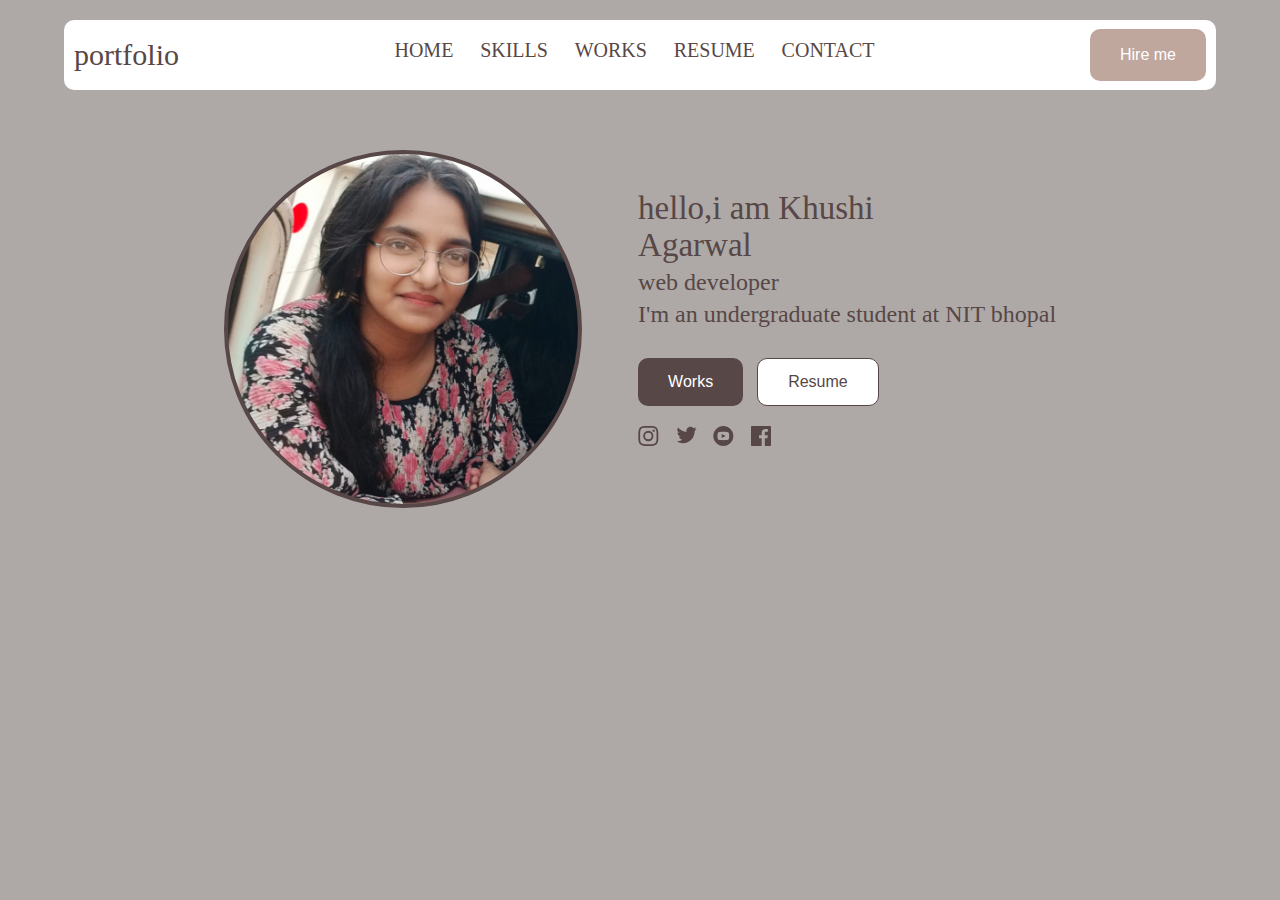
<file: index.html>
<!DOCTYPE html>
<html lang="en">
<head>
    <meta charset="UTF-8">
    <meta name="viewport" content="width=device-width, initial-scale=1.0">
    <title>portfolio</title>
    <link rel="stylesheet" href="style.css">
    </head>
<body>
    <div class="outer">
        <div class="navbar">
            <h1>portfolio</h3>
            <div class="options">
                <a href="">HOME</a>
                <a href="">SKILLS</a>
                <a href="">WORKS</a>
                <a href="">RESUME</a>
                <a href="">CONTACT</a>
            </div>
            <button class="colored-button">Hire me</button>
        </div>
        <div class="intro">
            <div id="profile" class="intro_box">
                <div class="photo"></div>
            </div>
            <div id="intro_text" class="intro_box">
                <h1>hello,i am Khushi <br>Agarwal</h1>
                <h2>web developer</h2>
                <h2 class="clg">I'm an undergraduate student at NIT bhopal</h2>
                <div class="buttons">
                    <a href="works.html"><button class="b1">Works</button></a>
                    <a href=""><button class="b2">Resume</button></a>
                </div>
                <div class="apps">
                    <svg xmlns="http://www.w3.org/2000/svg" width="100" height="100"><path fill="#574746" d="M10.333 1.802c2.67 0 2.987.01 4.042.059 2.71.123 3.976 1.409 4.1 4.099.048 1.054.057 1.37.057 4.04 0 2.672-.01 2.988-.058 4.042-.124 2.687-1.386 3.975-4.099 4.099-1.055.048-1.37.058-4.042.058-2.67 0-2.986-.01-4.04-.058-2.717-.124-3.976-1.416-4.1-4.1-.048-1.054-.058-1.37-.058-4.041 0-2.67.01-2.986.058-4.04.124-2.69 1.387-3.977 4.1-4.1 1.054-.048 1.37-.058 4.04-.058zm0-1.802C7.618 0 7.278.012 6.211.06 2.579.227.56 2.242.394 5.877.345 6.944.334 7.284.334 10s.011 3.057.06 4.123c.166 3.632 2.181 5.65 5.816 5.817 1.068.048 1.408.06 4.123.06 2.716 0 3.057-.012 4.124-.06 3.628-.167 5.651-2.182 5.816-5.817.049-1.066.06-1.407.06-4.123s-.011-3.056-.06-4.122C20.11 2.249 18.093.228 14.458.06 13.39.01 13.049 0 10.333 0zm0 4.865a5.135 5.135 0 100 10.27 5.135 5.135 0 000-10.27zm0 8.468a3.333 3.333 0 110-6.666 3.333 3.333 0 010 6.666zm5.339-9.87a1.2 1.2 0 10-.001 2.4 1.2 1.2 0 000-2.4z"/></svg>
                    <svg xmlns="http://www.w3.org/2000/svg" width="100" height="100"><path fill="#574746" d="M20.667 2.797a8.192 8.192 0 01-2.357.646 4.11 4.11 0 001.804-2.27 8.22 8.22 0 01-2.606.996A4.096 4.096 0 0014.513.873c-2.649 0-4.595 2.472-3.997 5.038a11.648 11.648 0 01-8.457-4.287 4.109 4.109 0 001.27 5.478A4.086 4.086 0 011.47 6.59c-.045 1.901 1.317 3.68 3.29 4.075a4.113 4.113 0 01-1.853.07 4.106 4.106 0 003.834 2.85 8.25 8.25 0 01-6.075 1.7 11.616 11.616 0 006.29 1.843c7.618 0 11.922-6.434 11.662-12.205a8.354 8.354 0 002.048-2.124z"/></svg>
                    <svg xmlns="http://www.w3.org/2000/svg" width="100" height="100"><path fill="#574746" d="M10.333 0c-5.522 0-10 4.478-10 10 0 5.523 4.478 10 10 10 5.523 0 10-4.477 10-10 0-5.522-4.477-10-10-10zm3.701 14.077c-1.752.12-5.653.12-7.402 0C4.735 13.947 4.514 13.018 4.5 10c.014-3.024.237-3.947 2.132-4.077 1.749-.12 5.651-.12 7.402 0 1.898.13 2.118 1.059 2.133 4.077-.015 3.024-.238 3.947-2.133 4.077zM8.667 8.048l4.097 1.949-4.097 1.955V8.048z"/></svg>
                    <svg xmlns="http://www.w3.org/2000/svg" width="100" height="100"><path fill="#574746" d="M18.896 0H1.104C.494 0 0 .494 0 1.104v17.793C0 19.506.494 20 1.104 20h9.58v-7.745H8.076V9.237h2.606V7.01c0-2.583 1.578-3.99 3.883-3.99 1.104 0 2.052.082 2.329.119v2.7h-1.598c-1.254 0-1.496.597-1.496 1.47v1.928h2.989l-.39 3.018h-2.6V20h5.098c.608 0 1.102-.494 1.102-1.104V1.104C20 .494 19.506 0 18.896 0z"/></svg>
                </div>              
            </div>
        </div>
    </div>
</body>
</html>
</file>
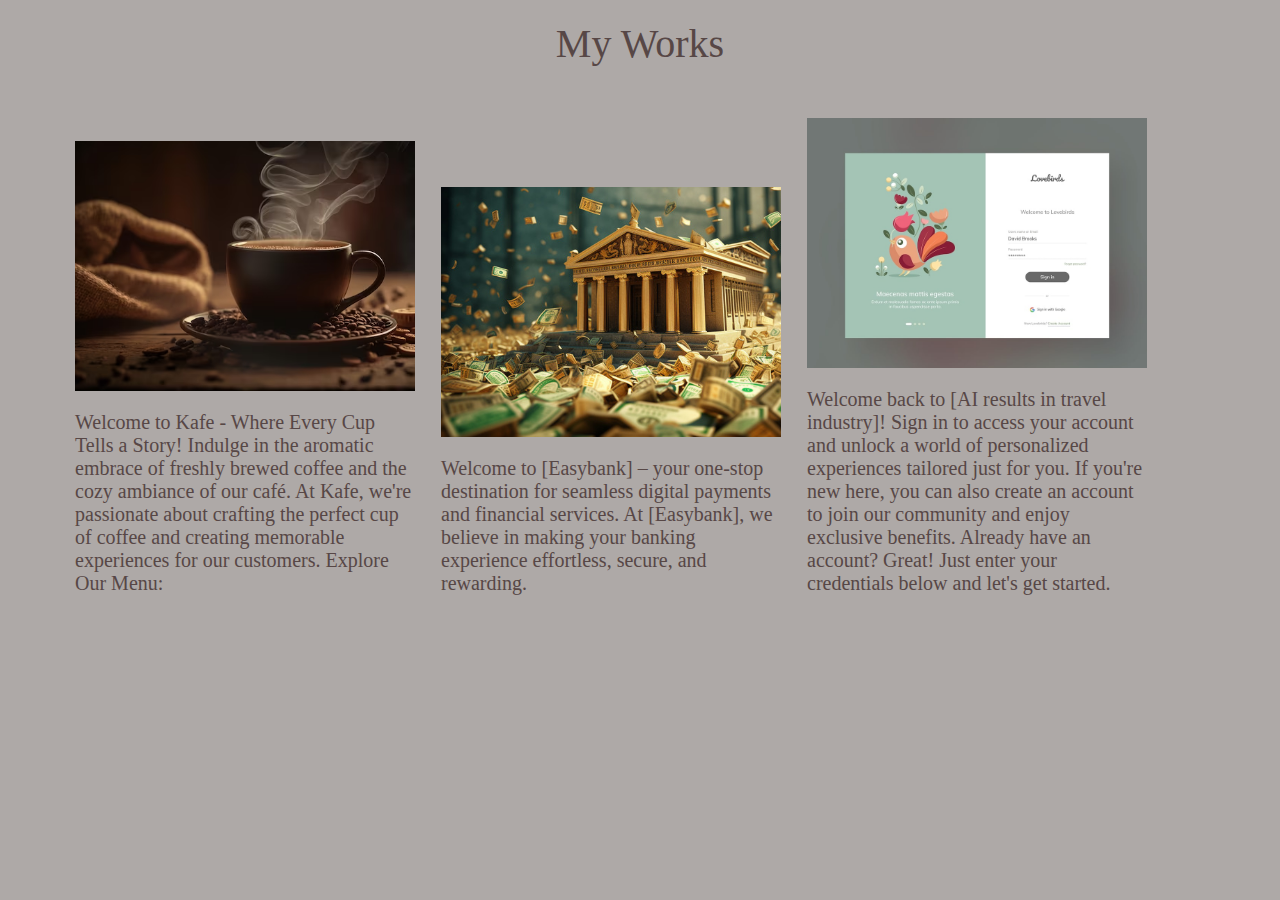
<file: works.html>
<!DOCTYPE html>
<html lang="en">
<head>
    <meta charset="UTF-8">
    <meta name="viewport" content="width=device-width, initial-scale=1.0">
    <title>works</title>
    <link rel="stylesheet" href="works.css">
</head>
<body>
    <div class="outer">
        <h1>My Works</h1>
        <div class="works">
            <div class="box_works">
                <div class="img_photo" style="background-image: url(kafe_photo.avif);"></div>
                <div class="work_text">
                    <a href=" https://student-khushiagarwal.github.io/kafe-clone/">
                        Welcome to Kafe - Where Every Cup Tells a Story! Indulge in the aromatic embrace of freshly brewed coffee and the cozy ambiance of our café. At Kafe, we're passionate about crafting the perfect cup of coffee and creating memorable experiences for our customers. Explore Our Menu:
                    </a>
                </div>
            </div>
            <div class="box_works">
                <div class="img_photo" style="background-image: url(easybank_photo.jpg);"></div>
                <div class="work_text">
                    <a href="https://student-khushiagarwal.github.io/Easybank-clone/">
                        Welcome to [Easybank] – your one-stop destination for seamless digital payments and financial services. At [Easybank], we believe in making your banking experience effortless, secure, and rewarding.
                    </a>
                </div>
            </div>
            <div class="box_works">
                <div class="img_photo" style="background-image: url(signin_page.jpg);"></div>
                <div class="work_text">
                    <a href=" https://student-khushiagarwal.github.io/signin_page/">
                        Welcome back to [AI results in travel industry]! Sign in to access your account and unlock a world of personalized experiences tailored just for you. If you're new here, you can also create an account to join our community and enjoy exclusive benefits. Already have an account? Great! Just enter your credentials below and let's get started.
                    </a>
                </div>
            </div>
        </div>
    </div>
</body>
</html>
</file>
<file: style.css>
*{
    margin: 0px;
    padding: 0px;
    border: border-box;
}

body{
    background-color: #aea9a7;
    color: #574746;
}

h1,h2,h3{
    font-weight: lighter;
}

.navbar h1{
    font-weight: lighter;
    color: #574746;
    font-size: 30px;
}

.outer {
    width: 90%;
    margin-left: auto;
    margin-right: auto;
}

.options{
    display: flex;
    width: 480px;
    justify-content: space-between;
    font-size: 20px;
}

.options a{
    color: #574746;
    padding-bottom: 10px;
}

.options a:hover{
    border-bottom:2px solid #7e7c84;
    color: #7e7c84;
}

a{
    text-decoration: none;
}

.navbar{
    padding: 10px;
    display: flex;
    margin-top: 20px;
    height: 50px;
    background-color: white;
    border-radius: 10px;
    justify-content: space-between;
    align-items: center;
}
.colored-button {
    display: inline-block;
    height: 52px;
    padding: 10px 30px;
    background-color: #c0a79e;
    color: white;
    border: none;
    border-radius: 10px;
    cursor: pointer;
    text-align: center;
    text-decoration: none;
    font-size: 16px;
    transition: all 300ms ease-in;
}

.colored-button:hover {
    background-color:azure;
    color: #c0a79e;
    border:1px solid #c0a79e;
}

.b1{
    display: inline-block;
    height: 48px;
    padding: 10px 30px;
    background-color: #574746;
    color: white;
    border: none;
    border-radius: 10px;
    margin-right: 10px;
    cursor: pointer;
    text-align: center;
    text-decoration: none;
    font-size: 16px;
    transition: all 300ms ease-in;
}

.b1:hover{
    background-color:white;
    color: #574746;
    border:1px solid #574746;
}

.b2{
    display: inline-block;
    height: 48px;
    padding: 10px 30px;
    background-color:white;
    color:#574746;
    border: 1px solid #574746;
    border-radius: 10px;
    cursor: pointer;
    text-align: center;
    text-decoration: none;
    font-size: 1rem;
    transition: all 300ms ease-in;
}

.b2:hover{
    background-color:#574746;
    color:white;
}

.intro{
    margin-top: 60px;
    width: 82%;
    margin-left: auto;
    margin-right: auto;
    display: flex;
    justify-content: space-evenly;
}

#profile{
    display: inline-block;
    text-align: center;
}

#intro_text{
    display: inline-block;
}

.photo{
    background-image: url(profile_photo.jpeg);
    background-repeat: no-repeat;
    background-size: cover;
    border-radius: 50%;
    border:4px solid #574746;
    width: 350px;
    height: 350px;
}

#intro_text h1{
    margin-top: 40px;
    font-size: 33px;
    margin-bottom: 5px;
}

.clg{
    margin-top: 5px;
    margin-bottom: 30px;
}

.buttons{
    margin-bottom: 20px;         
}
.apps{
    display: flex;
    justify-content: space-between;
    width: 150px;
}

@media (min-width:340px) and (max-width:400px) {
    body{
        overflow-x: hidden;
    }
    .intro{
        flex-direction: column;
        align-items: center;
    }
    .photo{
        width: 330px;
        height: 330px;
    }
    .options{
        display: none;
    }
}
</file>
<file: works.css>
*{
    margin: 0px;
}

body{
    background-color: #aea9a7;
}

.outer{
    width: 90%;
    margin-left: auto;
    margin-right: auto;
}

.outer h1{
    font-weight: lighter;
    text-align: center;
    font-size: 40px;
    color: #574746;
    margin-top: 20px;
    margin-bottom: 40px;
}

.box_works{
    display: inline-block;
    width: 340px;
    margin: 11px;
    margin-bottom: 60px;
}

.img_photo{
    width: 100%;
    background-size: cover;
    background-repeat: no-repeat;
    height: 250px;
}

.work_text{
    margin-top: 20px;
}
a:hover{
    color: #1e1a1a;
}

a{
    text-decoration: none;
    color: #574746;
    font-size: 20px;
}

@media (min-width:340px) and (max-width:430px) {
    .box_works{
        width: 320px;
    }
}
</file>
